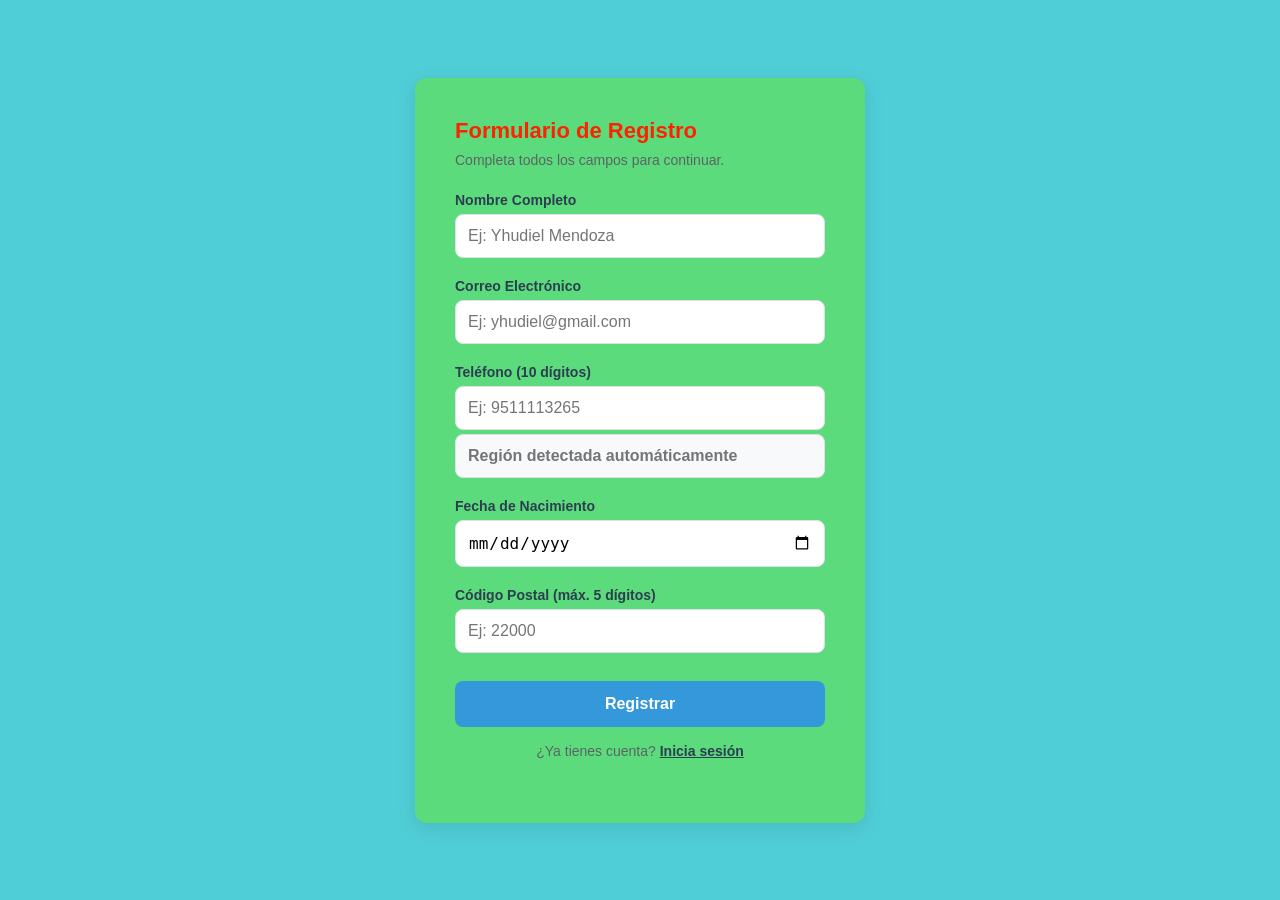
<file: index.html>
<!DOCTYPE html>
<html lang="es">
<head>
    <meta charset="UTF-8">
    <meta name="viewport" content="width=device-width, initial-scale=1.0">
    <title>Utilería JS - Formulario de Registro</title>
    <link rel="stylesheet" href="css/styles.css">
</head>
<body>
    <div class="contenedor">
        <h1>Formulario de Registro</h1>
        <p class="subtitulo">Completa todos los campos para continuar.</p>

        <form onsubmit="enviarFormulario(); return false;">
            <div class="campo">
                <label for="nombre">Nombre Completo</label>
                <input type="text" id="nombre" placeholder="Ej: Yhudiel Mendoza">
                <span class="error" id="errNombre">Solo se permiten letras.</span>
            </div>

            <div class="campo">
                <label for="correo">Correo Electrónico</label>
                <input type="text" id="correo" placeholder="Ej: yhudiel@gmail.com">
                <span class="error" id="errCorreo">Formato de correo inválido.</span>
            </div>

            <div class="campo">
                <label for="telefono">Teléfono (10 dígitos)</label>
                <input type="text" id="telefono" placeholder="Ej: 9511113265" maxlength="10">
                <span class="error" id="errTelefono">Ingresa exactamente 10 dígitos.</span>
                <input type="text" id="region" readonly placeholder="Región detectada automáticamente">
            </div>

            <div class="campo">
                <label for="fecha">Fecha de Nacimiento</label>
                <input type="date" id="fecha">
                <span class="error" id="errFecha">Debes ser mayor de 18 años.</span>
            </div>

            <div class="campo">
                <label for="codigo">Código Postal (máx. 5 dígitos)</label>
                <input type="text" id="codigo" placeholder="Ej: 22000" maxlength="5">
                <span class="error" id="errCodigo">El código postal debe tener máximo 5 dígitos.</span>
            </div>

            <button type="submit">Registrar</button>
        </form>

        <p class="subtitulo" style="margin-top:16px; text-align:center;">
            ¿Ya tienes cuenta? <a href="login.html" style="color:#2c3e50; font-weight:600;">Inicia sesión</a>
        </p>
    </div>

    <div class="modal-overlay" id="modalOverlay">
        <div class="modal">
            <h2>Registro Exitoso</h2>
            <div class="edad-numero" id="edadMostrar">--</div>
            <p class="edad-label">años de edad</p>
            <p class="nombre-bienvenida" id="nombreMostrar"></p>
            <button onclick="cerrarModal()">Cerrar</button>
        </div>
    </div>

    <script src="js/utileria.js"></script>
    <script src="js/index.js"></script>
</body>
</html>
</file>
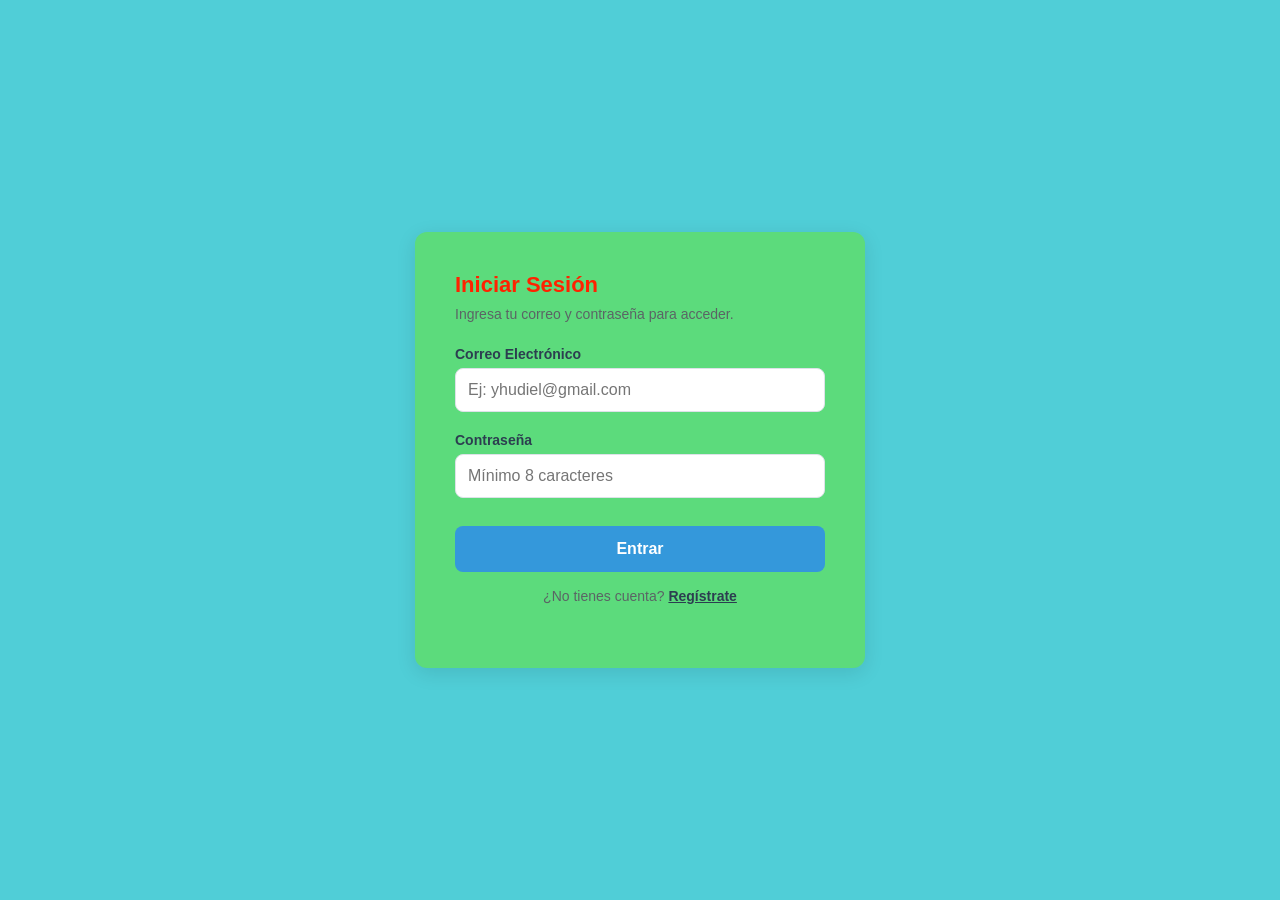
<file: login.html>
<!DOCTYPE html>
<html lang="es">
<head>
    <meta charset="UTF-8">
    <meta name="viewport" content="width=device-width, initial-scale=1.0">
    <title>Utilería JS - Iniciar Sesión</title>
    <link rel="stylesheet" href="css/styles.css">
</head>
<body>
    <div class="contenedor">
        <h1>Iniciar Sesión</h1>
        <p class="subtitulo">Ingresa tu correo y contraseña para acceder.</p>

        <form onsubmit="iniciarSesion(); return false;">
            <div class="campo">
                <label for="correo">Correo Electrónico</label>
                <input type="text" id="correo" placeholder="Ej: yhudiel@gmail.com">
                <span class="error" id="errCorreo">Formato de correo inválido.</span>
            </div>

            <div class="campo">
                <label for="password">Contraseña</label>
                <input type="password" id="password" placeholder="Mínimo 8 caracteres">
                <span class="error" id="errPassword">Debe tener mayúscula, minúscula, número y carácter especial (mín. 8 caracteres).</span>
            </div>

            <button type="submit">Entrar</button>
        </form>

        <p class="subtitulo" style="margin-top:16px; text-align:center;">
            ¿No tienes cuenta? <a href="index.html" style="color:#2c3e50; font-weight:600;">Regístrate</a>
        </p>
    </div>

    <script src="js/utileria.js"></script>
    <script src="js/login.js"></script>
</body>
</html>
</file>
<file: css/styles.css>
* {
    box-sizing: border-box;
    margin: 0;
    padding: 0;
}

body {
    font-family: 'Segoe UI', Tahoma, Geneva, Verdana, sans-serif;
    background-color: #50ced7;
    display: flex;
    justify-content: center;
    align-items: center;
    min-height: 100vh;
}

.contenedor {
    background: rgb(92, 219, 124);
    padding: 40px;
    border-radius: 12px;
    box-shadow: 0 5px 20px rgba(0,0,0,0.1);
    max-width: 450px;
    width: 100%;
    margin: 20px;
}

h1 {
    color: #ff2200;
    margin-bottom: 8px;
    font-size: 22px;
}

p.subtitulo {
    color: #5b6465;
    margin-bottom: 24px;
    font-size: 14px;
}

label {
    display: block;
    margin-bottom: 6px;
    font-weight: 600;
    color: #2c3e50;
    font-size: 14px;
}

input {
    width: 100%;
    padding: 12px;
    border: 1px solid #dde2e8;
    border-radius: 8px;
    font-size: 16px;
    margin-bottom: 4px;
    background: white;
}

input:focus {
    outline: none;
    border-color: #3498db;
    box-shadow: 0 0 0 3px rgba(52,152,219,0.2);
}

input[readonly] {
    background-color: #f8f9fa;
    color: #2c3e50;
    font-weight: bold;
}

input.invalido {
    border-color: #e74c3c;
}

.campo {
    margin-bottom: 16px;
}

.error {
    color: #e74c3c;
    font-size: 12px;
    margin-top: 2px;
    display: none;
}

.error.visible {
    display: block;
}

button {
    width: 100%;
    padding: 14px;
    background-color: #3498db;
    color: white;
    border: none;
    border-radius: 8px;
    font-size: 16px;
    font-weight: 600;
    cursor: pointer;
    transition: background 0.3s;
    margin-top: 8px;
}

button:hover {
    background-color: #2980b9;
}

/* Modal */
.modal-overlay {
    display: none;
    position: fixed;
    top: 0; left: 0;
    width: 100%; height: 100%;
    background: rgba(0,0,0,0.5);
    justify-content: center;
    align-items: center;
    z-index: 1000;
}

.modal-overlay.activo {
    display: flex;
}

.modal {
    background: rgb(92, 219, 124);
    padding: 40px;
    border-radius: 12px;
    box-shadow: 0 5px 30px rgba(0,0,0,0.3);
    max-width: 340px;
    width: 90%;
    text-align: center;
}

.modal h2 {
    color: #ff2200;
    margin-bottom: 8px;
    font-size: 20px;
}

.modal .edad-numero {
    font-size: 64px;
    font-weight: bold;
    color: #2c3e50;
    margin: 16px 0 4px;
}

.modal .edad-label {
    color: #5b6465;
    font-size: 14px;
    margin-bottom: 16px;
}

.modal .nombre-bienvenida {
    color: #2c3e50;
    font-weight: 600;
    margin-bottom: 24px;
    font-size: 15px;
}
</file>
